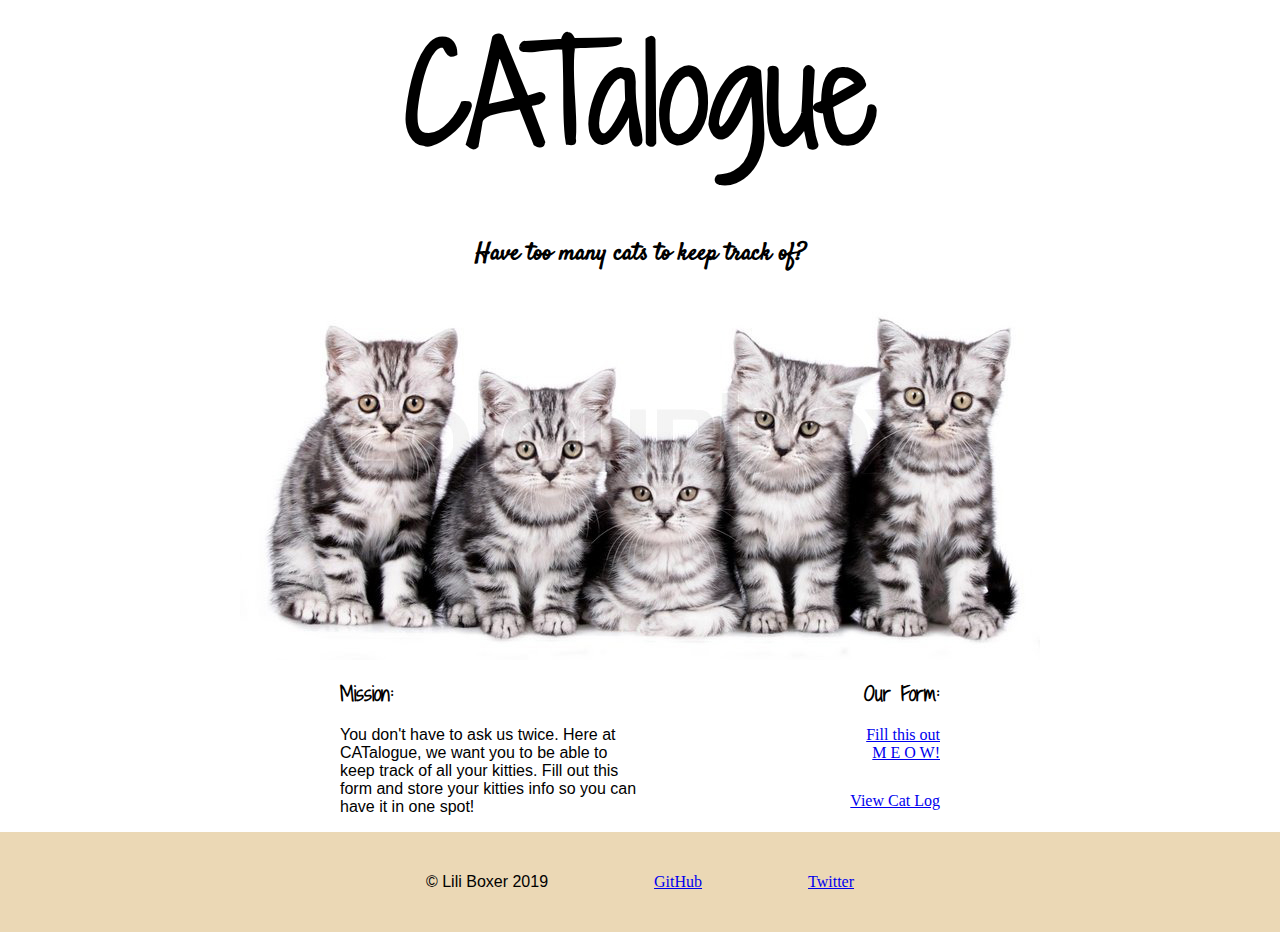
<file: index.html>
<!DOCTYPE html>
<html lang="en">
<head>
    <meta charset="UTF-8">
    <meta name="viewport" content="width=device-width, initial-scale=1.0">
    <meta http-equiv="X-UA-Compatible" content="ie=edge">
    <link rel="stylesheet" href="./src/main.css">
    <title>CATalogue</title>
</head>
<body>
    <h1>CATalogue</h1>
    <h2>Have too many cats to keep track of?</h2>
    <img src="./assets/five-tabbies.jpg" alt="five-tabbies">
    

    <section class="information">
        <article class="info-left">
            <h3>Mission: </h3>
            <p>You don't have to ask us twice. Here at CATalogue, we want you to be able
                to keep track of all your kitties. Fill out this form and store your kitties
                info so you can have it in one spot!
            </p>
        </article>
    
        <article class="info-right">
            <h3>Our Form: </h3>
            <a href="./cat-entry.html">Fill this out <br>M E O W!</a>
            <a href="./cats.html" class="view-kitties"> View Cat Log</a>
        </article>
    </section>

    <footer>
        <section class="footer-container">
            <p>&copy; Lili Boxer 2019</p>
            <a href="https://github.com/liliboxer" target="_blank">GitHub</a>
            <a href="https://twitter.com/liliboxer" target="_blank">Twitter</a>
        </section>
    </footer>

</body>
</html>
</file>
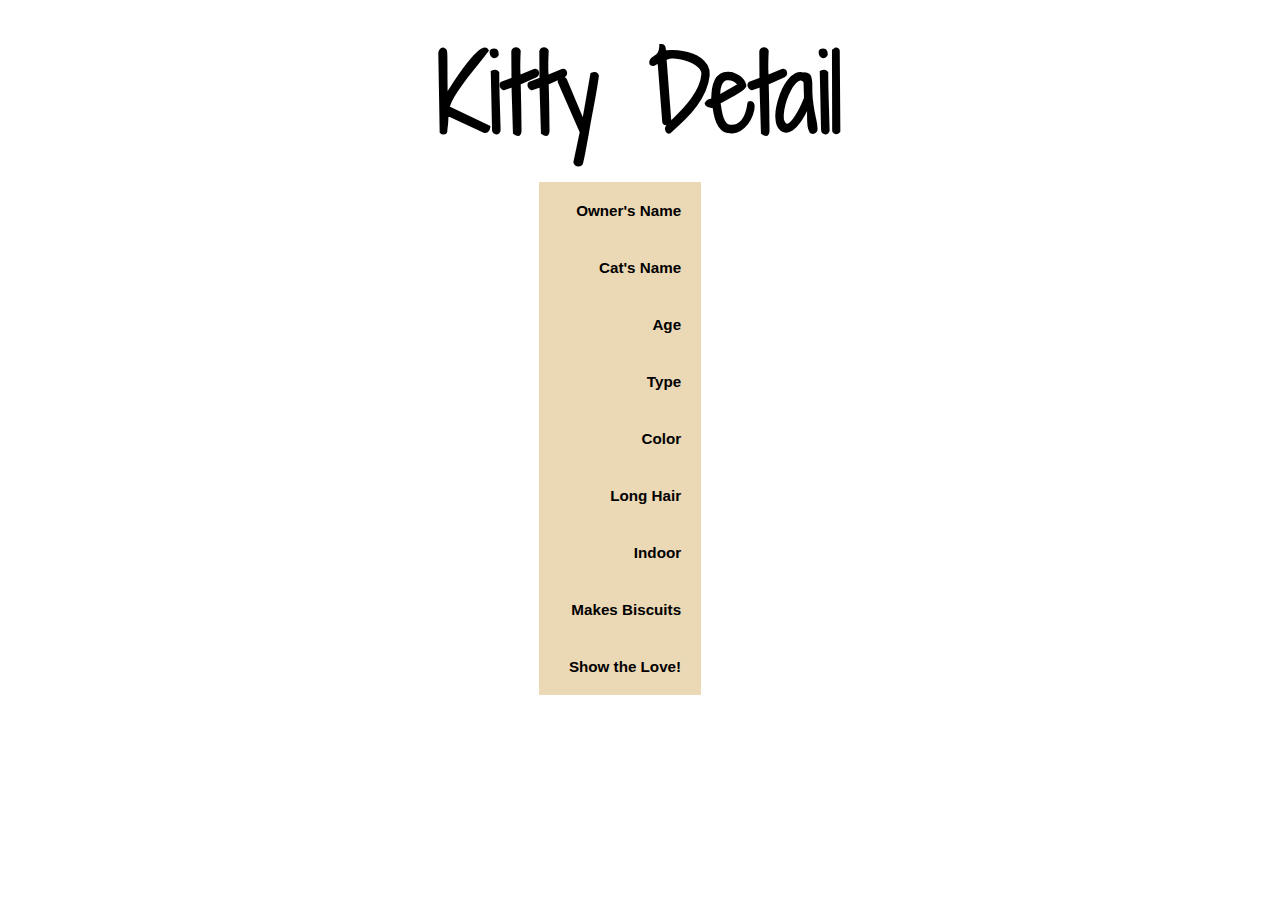
<file: cat-detail.html>
<!DOCTYPE html>
<html lang="en">
<head>
    <meta charset="UTF-8">
    <meta name="viewport" content="width=device-width, initial-scale=1.0">
    <meta http-equiv="X-UA-Compatible" content="ie=edge">
    <link rel="stylesheet" href="./src/main.css">
    <link rel="stylesheet" href="./src/cat-detail.css">
    <title>CATalogue Details</title>
</head>
<body>
    <h1>Kitty Detail</h1>

    <dl>

        <dt>Owner's Name</dt>
        <dd id="owner"></dd>

        <dt>Cat's Name</dt>
        <dd id="name"></dd>

        <dt>Age</dt>
        <dd id="age"></dd>

        <dt>Type</dt>
        <dd id="type"></dd>

        <dt>Color</dt>
        <dd id="color"></dd>

        <dt>Long Hair</dt>
        <dd id="hair"></dd>

        <dt>Indoor</dt>
        <dd id="indoor"></dd>

        <dt>Makes Biscuits</dt>
        <dd id="biscuits"></dd>

        <dt>Show the Love!</dt>
        <dd id="love"></dd>

    </dl>

    <script type="module" src="./src/cat-detail.js"></script>
</body>
</html>
</file>
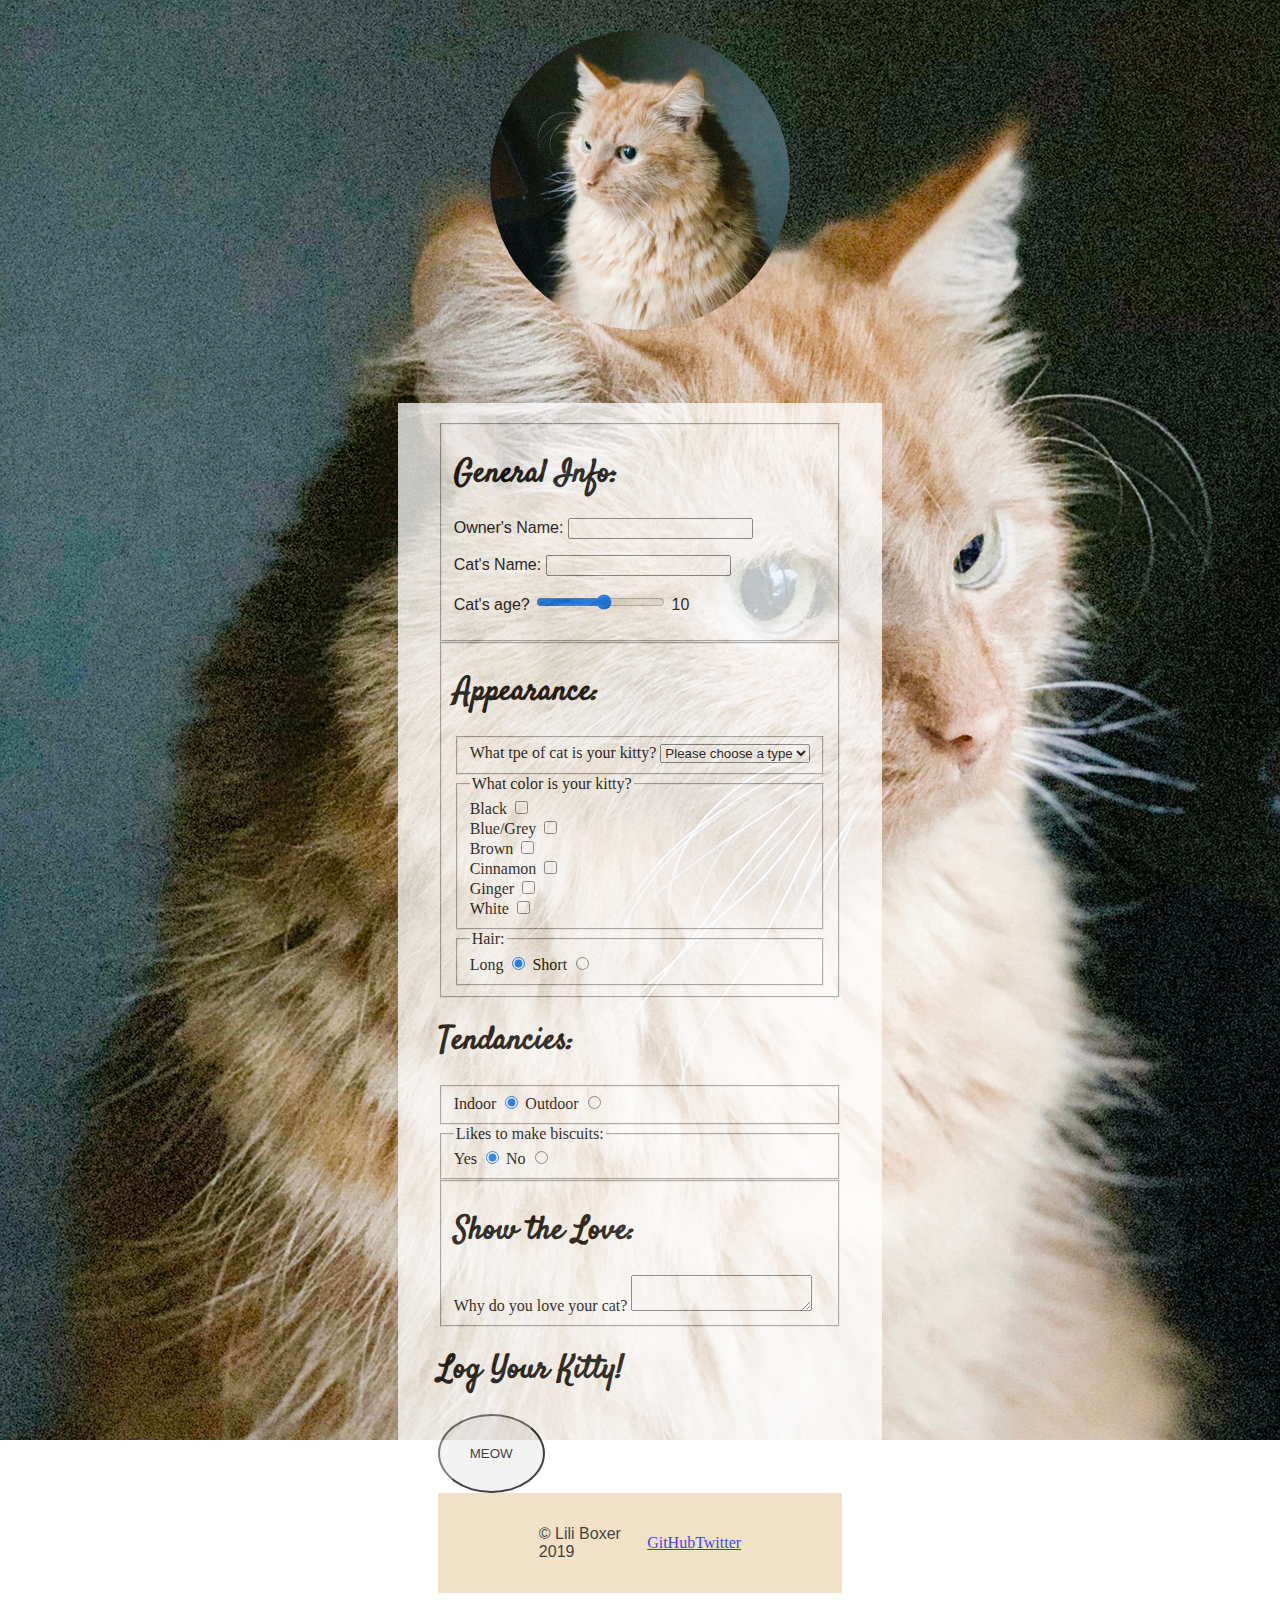
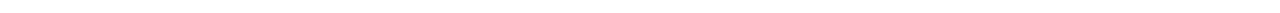
<file: cat-entry.html>
<!DOCTYPE html>
<html lang="en">
<head>
    <meta charset="UTF-8">
    <meta name="viewport" content="width=device-width, initial-scale=1.0">
    <meta http-equiv="X-UA-Compatible" content="ie=edge">
    <link rel="stylesheet" href="./src/main.css">
    <title>CATalogue Entry</title>
</head>
<body class="cat-entry-wrapper">
    <header>
        <h1>
            <img class="max" src="./assets/max-circle.JPG" alt="max the fluffy orange tabby cat">
        </h1>
    </header>

    <form id="cat-entry">
        <fieldset>
            <h2 class="entry-section">General Info: </h2>

            <p>
                <label for="owner">Owner's Name: </label>
                <input type="text" name="owner">
            </p>

            <p>
                <label for="name">Cat's Name: </label>
                <input type="text" name="name">
            </p>

            <p>
                <label>Cat's age?</label>
                <input id="age" type="range" name="age" min="1" max="20" value="age" required>
                <span id="age-display">10</span>
            </p>

        </fieldset>

        <fieldset>
            <h2 class="entry-section">Appearance: </h2>

            <fieldset>
                <label for="type">What tpe of cat is your kitty?</label>
                <select id="type" name="type" required>
                    <option value="" hidden disabled selected>Please choose a type</option>
                    <option value="calico">Calico</option>
                    <option value="solid">Solid</option>
                    <option value="tabby">Tabby</option>
                    <option value="tortoiseshell">Tortoiseshell</option>
                </select>
            </fieldset>

            <fieldset>
                <legend>What color is your kitty?</legend>

                <div>
                    <label for="black">Black</label>
                    <input type="checkbox" name="color" value="black">
                </div>

                <div>
                    <label for="blue-grey">Blue/Grey</label>
                    <input type="checkbox" name="color" value="blue-grey">
                </div>
                
                <div>
                    <label for="brown">Brown</label>
                    <input type="checkbox" name="color" value="brown">
                </div>

                <div>
                    <label for="cinnamon">Cinnamon</label>
                    <input type="checkbox" name="color" value="cinnamon">
                </div>

                <div>
                    <label for="ginger">Ginger</label>
                    <input type="checkbox" name="color" value="ginger">
                </div>


                <div>
                    <label for="white">White</label>
                    <input type="checkbox" name="color" value="white">
                </div>
            </fieldset>

            <fieldset>
                <legend>Hair: </legend>

                <label for="long">Long
                    <input type="radio" id="long" value="yes"name="hair" checked>
                </label>

                <label for="short">Short
                    <input type="radio" id="short" value="no" name="hair">
                </label>
            </fieldset>
        </fieldset>

        <fielset>
            <h2 class="entry-section">Tendancies: </h2>

            <fieldset>
                <div>
                    <label for="indoor">Indoor
                        <input type="radio" id="indoor" value="yes"name="indoor-outdoor" checked>
                    </label>
    
                    <label for="outdoor">Outdoor
                        <input type="radio" id="outdoor" value="no" name="indoor-outdoor">
                    </label>
                </div>
            </fieldset>

            <fieldset>
                <legend>Likes to make biscuits: </legend>
                <div>
                    <label for="yes">Yes
                        <input type="radio" id="yes" value="yes"name="biscuits" checked>
                    </label>
    
                    <label for="no">No
                        <input type="radio" id="no" value="no" name="biscuits">
                    </label>
                </div>
            </fieldset>
        </fieldset>

        <fieldset>
            <h2 class="entry-section">Show the Love: </h2>

            <label for="love">Why do you love your cat?</label>
            <textarea name="love" id="love"></textarea>
        </fieldset>

        <div class="bottom-form-container">
            <section>
                <h2 class="entry-section">Log Your Kitty! </h2>
                <button>MEOW</button>
            </section>
    
            <section class="message-container">
                <p id="message"></p>
            </section>
        </div>
    </form>

    <footer>
        <section class="footer-container">
            <p>&copy; Lili Boxer 2019</p>
            <a href="https://github.com/liliboxer" target="_blank">GitHub</a>
            <a href="https://twitter.com/liliboxer" target="_blank">Twitter</a>
        </section>
    </footer>
    
    <script type="module" src="./src/cat-entry.js"></script>

</body>
</html>
</file>
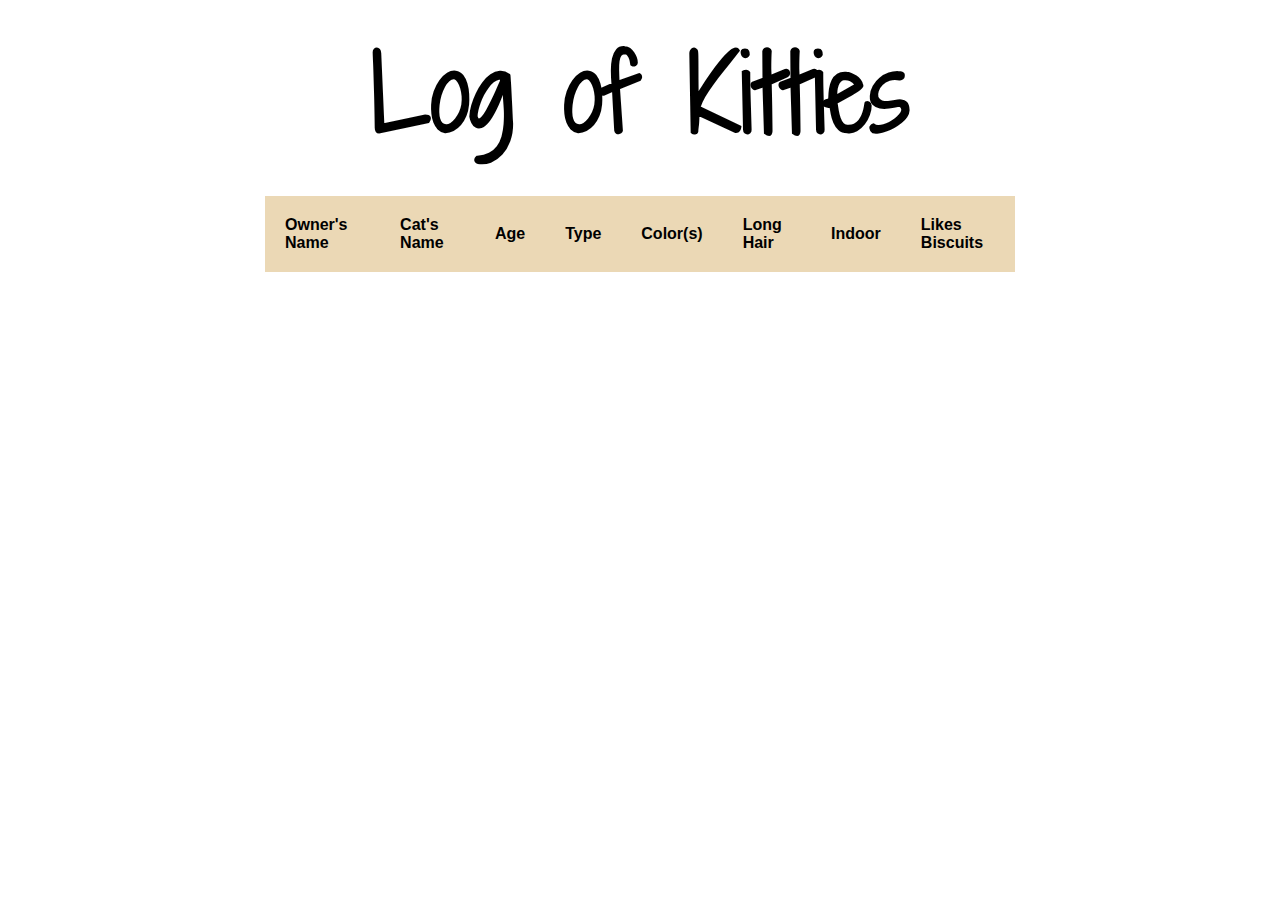
<file: cats.html>
<!DOCTYPE html>
<html lang="en">
<head>
    <meta charset="UTF-8">
    <meta name="viewport" content="width=device-width, initial-scale=1.0">
    <meta http-equiv="X-UA-Compatible" content="ie=edge">
    <link rel="stylesheet" href="./src/main.css">
    <link rel="stylesheet" href="./src/cats.css">
    <title>Cats Full Log</title>
</head>
<body>
    <h1>Log of Kitties</h1>

    <section>
        <table>
            <thead>
                <tr>
                    <td>Owner's Name</td>
                    <td>Cat's Name</td>
                    <td>Age</td>
                    <td>Type</td>
                    <td>Color(s)</td>
                    <td>Long Hair</td>
                    <td>Indoor</td>
                    <td>Likes Biscuits</td>
                </tr>
            </thead>
            <tbody id="cats">
            </tbody>
        </table>
    </section>

    <script type="module" src="./src/cats.js"></script>
</body>
</html>
</file>
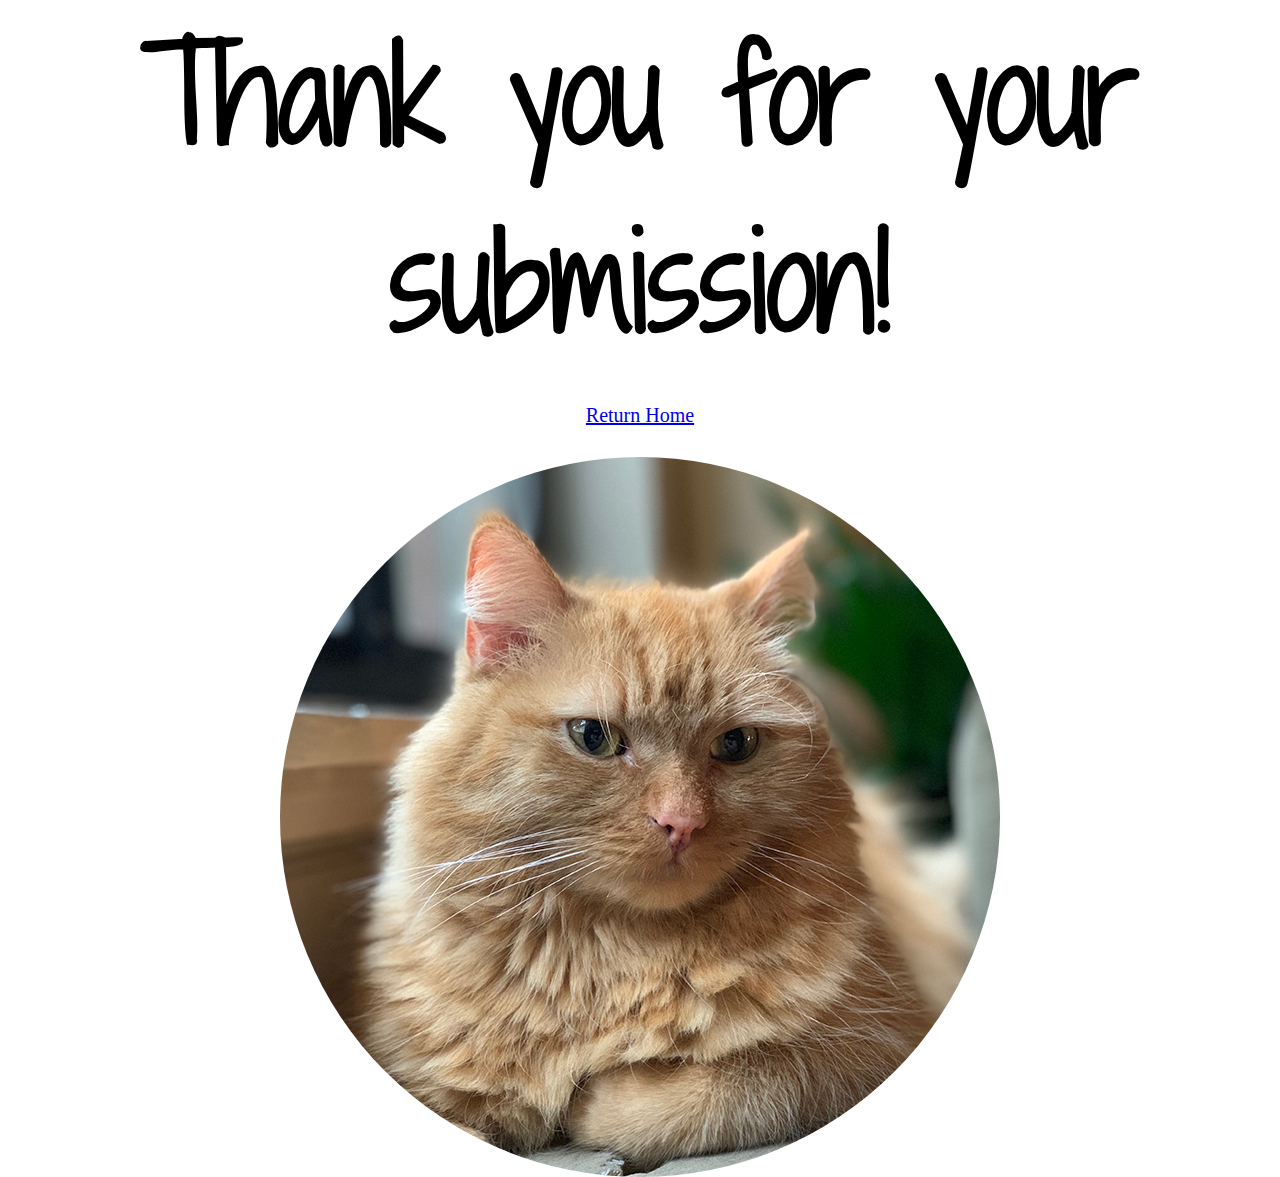
<file: thank-you.html>
<!DOCTYPE html>
<html lang="en">
<head>
    <meta charset="UTF-8">
    <meta name="viewport" content="width=device-width, initial-scale=1.0">
    <meta http-equiv="X-UA-Compatible" content="ie=edge">
    <link rel="stylesheet" href="./src/main.css">
    <link rel="stylesheet" href="./src/thank-you.css">
    <title>Thank You</title>
</head>
<body>
    <h1>Thank you for your submission!</h1>
    <a href="./index.html">Return Home</a>
    <img src="./assets/max-thank-you.jpg" alt="max the orange tabby cat">
</body>
</html>
</file>
<file: src/main.css>
@import url('https://fonts.googleapis.com/css?family=Satisfy');
@import url('https://fonts.googleapis.com/css?family=Shadows+Into+Light+Two');


body {
    display: flex;
    flex-direction: column;
    align-items: center;
    margin: 0 auto;
}

h1 {
    font-family: 'Shadows Into Light Two';
    font-size: 8em;
    margin: 0;
}

h2 {
    font-family: Satisfy;
    margin: 50px auto 30px auto;
}

h2.entry-section {
    margin: 20px auto;
    font-size: 2em;
}

h3 {
    font-family: 'Shadows Into Light Two';
}

p {
    font-family: Helvetica, sans-serif;
}

.cat-entry-wrapper {
    background-image: url('../assets/max.JPG');
    display: flex;
    flex-direction: column;
    background-repeat: no-repeat;

}

form{
    background-color: white;
    opacity: .75;
    padding: 20px 40px;
}

a:visited {
    text-decoration: none;
    color: black;
}

a:hover {
    text-decoration: none;
    color: orange;
}

footer {
    display: flex;
    justify-content: center;
    width: 100%;
    height: 100px;
    background-color: rgb(235, 216, 181);
}

.footer-container {
    display: flex;
    justify-content: space-evenly;
    align-items: center;
    width: 50%;
}

.information {
    display: flex;
    justify-content: space-between;
    width: 600px;
}

.info-left {
    width: 300px;
}

.info-right {
    display: flex;
    flex-direction: column;
    width: 200px;
    text-align: right;
}

.view-kitties {
    margin-top: 30px;
}

.max{
    width: 300px;
    height: 300px;
    border-radius: 100%;
    margin: 30px auto;
}

button {
    padding: 30px;
    border-radius: 100%;
}

button:hover {
    background-color: rgb(235, 216, 181);
    color: black;
}

.bottom-form-container {
    display: flex;
    justify-content: space-between
}

.message-container {
    display: flex;
    align-items: flex-end;
}

#message {
    width: 100px;
    text-align: right;
    font-size: 15px;
}
</file>
<file: src/cat-detail.css>
h1 {
    font-size: 100px;
    padding-top: 20px;
}

dl {
    display: grid;
    grid-template-columns: max-content 1fr;
    font-family: Helvetica, sans-serif;
}

dt, dd {
    display: inline-block;
    padding: 20px;
    color: black;
    margin: 0;
}

dt {
    background: rgb(235, 216, 181);
    font-weight: bolder;
    color: black;
    text-align: right;
    padding-left: 30px;
    font-size: .95em;
}
</file>
<file: src/cats.css>
body {
    font-family: Helvetica, sans-serif;
}

h1 {
    font-size: 100px;
    padding-top: 20px;
}


table {
    width: 100%;
    max-width: 750px;
    margin: 30px auto;
    border-collapse: collapse;
    border-spacing:5em;
}

thead {
    font-weight: bolder;
    color: black;
    background: rgb(235, 216, 181);
}

tbody tr:nth-child(even) {
    background: rgba(19, 18, 18, 0.1);
}

td {
    padding: 20px;
}
</file>
<file: src/thank-you.css>
body {
    display: flex;
    flex-direction: column;
}

a {
    padding: 30px;
    font-size: 20px;
}

a:hover {
    color: rgb(235, 216, 181);
}

h1 {
    text-align: center;
}

img {
    border-radius: 100%;
}
</file>
